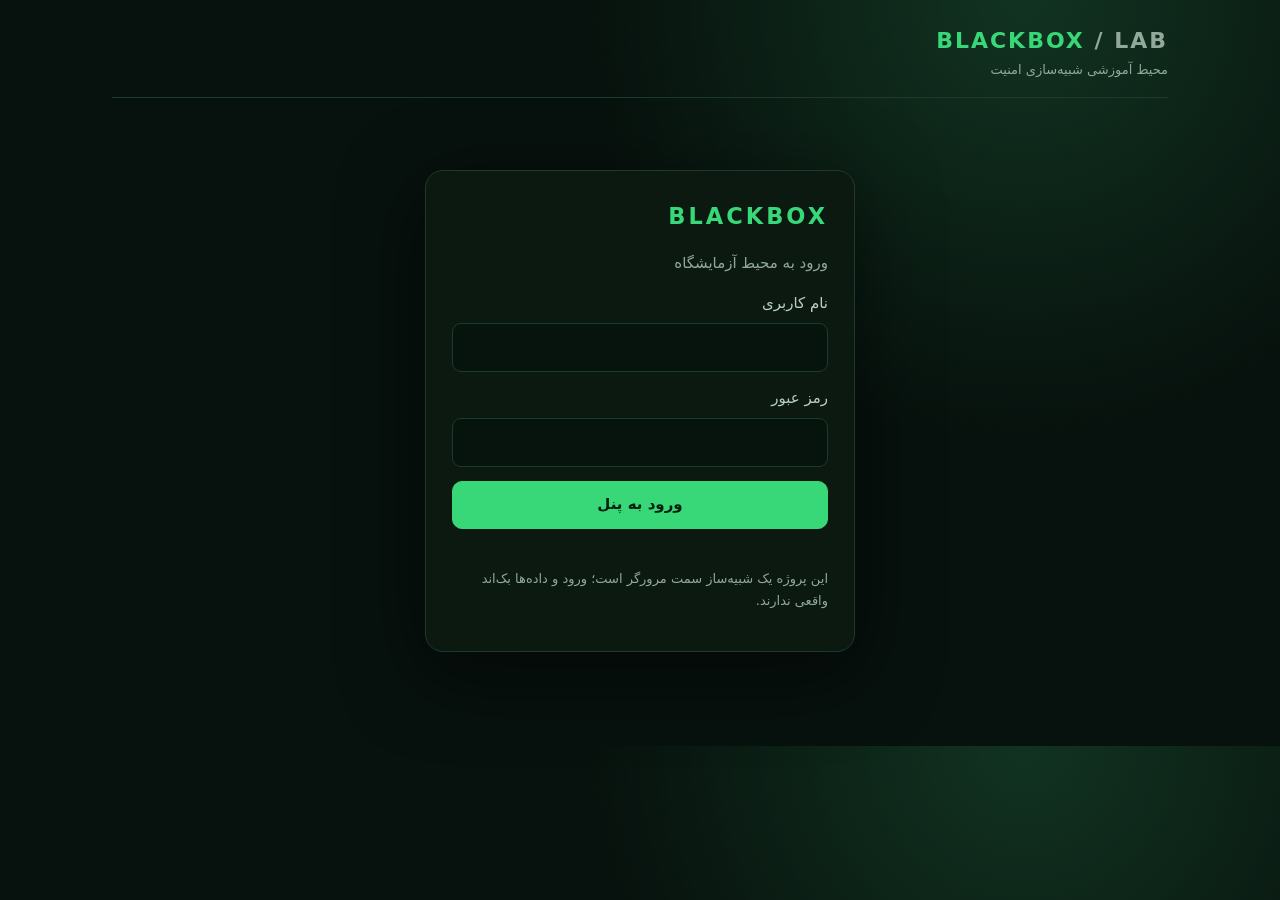
<file: index.html>
<!doctype html>
<html lang="fa" dir="rtl">
<head>
<meta charset="utf-8">
<meta name="viewport" content="width=device-width,initial-scale=1">
<meta name="theme-color" content="#07110d">
<title>BLACKBOX | Training Lab</title>
<style>
:root{
  color-scheme:dark;
  --bg:#07110d;
  --panel:#0d1b14;
  --panel2:#10251a;
  --line:#1d3b2a;
  --green:#38d879;
  --muted:#91a99a;
  --text:#e8f5ec;
  --red:#ff6b6b;
  --yellow:#ffd166;
}
*{box-sizing:border-box}
body{
  margin:0;
  background:radial-gradient(circle at 80% 0,#123321 0,transparent 35%),var(--bg);
  color:var(--text);
  font:15px/1.7 system-ui,Tahoma,Arial
}
button,input,select{font:inherit}
button{
  cursor:pointer;
  border:1px solid var(--line);
  background:#153322;
  color:var(--text);
  padding:10px 15px;
  border-radius:10px
}
button:hover{border-color:var(--green);filter:brightness(1.12)}
button.primary{
  background:var(--green);
  color:#052010;
  border-color:var(--green);
  font-weight:800
}
button.danger{
  background:#351a1d;
  border-color:#693039;
  color:#ffb8bd
}
button:disabled{opacity:.45;cursor:not-allowed}
input,select{
  width:100%;
  background:#07140d;
  border:1px solid var(--line);
  border-radius:9px;
  padding:11px;
  color:var(--text);
  outline:none
}
input:focus,select:focus{border-color:var(--green)}
.wrap{max-width:1100px;margin:auto;padding:22px}
.top{
  display:flex;
  align-items:center;
  justify-content:space-between;
  gap:15px;
  border-bottom:1px solid var(--line);
  padding-bottom:16px;
  margin-bottom:22px
}
.brand{
  font-weight:900;
  letter-spacing:2px;
  color:var(--green);
  font-size:22px
}
.muted{color:var(--muted)}
.hidden{display:none!important}
.login{
  max-width:430px;
  margin:8vh auto;
  background:#0b1911;
  border:1px solid var(--line);
  padding:26px;
  border-radius:18px;
  box-shadow:0 20px 80px #0008
}
.login h1{margin:0;color:var(--green);letter-spacing:3px}
.field{margin:14px 0}
.field label{
  display:block;
  margin-bottom:6px;
  color:#b8d0c0
}
.error{color:var(--red);min-height:26px}
.success{color:var(--green)}
.nav{
  display:flex;
  gap:8px;
  flex-wrap:wrap;
  margin-bottom:18px
}
.nav button.active{
  background:var(--green);
  color:#062012;
  border-color:var(--green);
  font-weight:800
}
.grid{
  display:grid;
  grid-template-columns:repeat(auto-fit,minmax(210px,1fr));
  gap:14px
}
.card{
  background:linear-gradient(145deg,var(--panel2),var(--panel));
  border:1px solid var(--line);
  border-radius:15px;
  padding:18px
}
.card h3{margin:0 0 8px}
.metric{
  font-size:30px;
  color:var(--green);
  font-weight:900
}
.section{margin-top:18px}
.row{
  display:flex;
  gap:10px;
  align-items:center;
  flex-wrap:wrap
}
.row>*{flex:1}
.table-wrap{
  overflow:auto;
  border:1px solid var(--line);
  border-radius:12px
}
table{
  width:100%;
  border-collapse:collapse;
  min-width:600px
}
th,td{
  text-align:right;
  padding:11px 13px;
  border-bottom:1px solid var(--line)
}
th{color:var(--green);background:#10251a}
tr:last-child td{border-bottom:0}
.pill{
  display:inline-block;
  padding:2px 9px;
  border:1px solid var(--line);
  border-radius:30px;
  color:var(--green);
  font-size:12px
}
.notice{
  background:#14261b;
  border-right:3px solid var(--yellow);
  padding:12px 14px;
  border-radius:8px;
  color:#d8e6dc
}
.small{font-size:13px}
@media(max-width:600px){
  .wrap{padding:14px}
  .top{align-items:flex-start;flex-direction:column}
  .login{margin:5vh 10px;padding:20px}
}
</style>
</head>

<body>
<div class="wrap">

<header class="top">
  <div>
    <div class="brand">BLACKBOX <span class="muted">/ LAB</span></div>
    <div class="muted small">محیط آموزشی شبیه‌سازی امنیت</div>
  </div>
  <div id="who" class="muted small"></div>
</header>

<section id="loginView" class="login">
  <h1>BLACKBOX</h1>
  <p class="muted">ورود به محیط آزمایشگاه</p>

  <form id="loginForm">
    <div class="field">
      <label for="loginUser">نام کاربری</label>
      <input id="loginUser" autocomplete="username" required>
    </div>

    <div class="field">
      <label for="loginPass">رمز عبور</label>
      <input id="loginPass" type="password"
             autocomplete="current-password" required>
    </div>

    <button class="primary" type="submit" style="width:100%">
      ورود به پنل
    </button>

    <div id="loginError" class="error small" role="alert"></div>
  </form>

  <p class="muted small">
    این پروژه یک شبیه‌ساز سمت مرورگر است؛
    ورود و داده‌ها بک‌اند واقعی ندارند.
  </p>
</section>

<main id="appView" class="hidden">

  <nav class="nav">
    <button class="active" data-page="dashboard">داشبورد</button>
    <button data-page="users" id="usersNav" class="hidden">
      مدیریت کاربران
    </button>
    <button data-page="missions">تمرین‌ها</button>
    <button data-page="about">درباره آزمایشگاه</button>
    <button id="logoutBtn">خروج</button>
  </nav>

  <section id="dashboardPage">
    <h2>داشبورد</h2>

    <div class="grid">
      <div class="card">
        <div class="muted">کاربران ثبت‌شده</div>
        <div class="metric" id="userCount">0</div>
      </div>

      <div class="card">
        <div class="muted">نقش حساب فعلی</div>
        <div class="metric" id="roleMetric">USER</div>
      </div>

      <div class="card">
        <div class="muted">وضعیت آزمایشگاه</div>
        <div class="metric">READY</div>
      </div>
    </div>

    <div class="card section">
      <h3>وضعیت محیط</h3>
      <p class="muted">
        این داشبورد برای تمرین تحلیل کد، احراز هویت و کنترل دسترسی
        طراحی شده است. تمام عملیات در همین مرورگر انجام می‌شود.
      </p>
    </div>
  </section>

  <section id="usersPage" class="hidden">
    <h2>مدیریت کاربران</h2>

    <div class="notice small">
      ساخت حساب فقط برای مدیرکل فعال است.
      مدیر عادی امکان ساخت یا حذف حساب ندارد.
    </div>

    <div class="card section">
      <h3>افزودن حساب جدید</h3>

      <form id="createUserForm">
        <div class="grid">

          <div class="field">
            <label for="newUsername">نام کاربری</label>
            <input id="newUsername" minlength="3"
                   maxlength="24" required>
          </div>

          <div class="field">
            <label for="newPassword">رمز عبور</label>
            <input id="newPassword" minlength="6" required>
          </div>

          <div class="field">
            <label for="newRole">نقش</label>
            <select id="newRole">
              <option value="user">کاربر</option>
              <option value="admin">ادمین</option>
            </select>
          </div>

        </div>

        <div class="row">
          <button class="primary" type="submit">ایجاد حساب</button>
          <span id="createMessage" class="small muted"></span>
        </div>
      </form>
    </div>

    <div class="section">
      <h3>فهرست حساب‌ها</h3>

      <div class="table-wrap">
        <table>
          <thead>
            <tr>
              <th>نام کاربری</th>
              <th>نقش</th>
              <th>شناسه</th>
              <th>عملیات</th>
            </tr>
          </thead>
          <tbody id="usersTable"></tbody>
        </table>
      </div>
    </div>
  </section>

  <section id="missionsPage" class="hidden">
    <h2>تمرین‌های آموزشی</h2>

    <div class="grid">
      <article class="card">
        <h3>01 / Source Review</h3>
        <p class="muted">
          بررسی کد سمت کاربر و پیدا کردن داده‌هایی که نباید عمومی باشند.
        </p>
        <span class="pill">Code Analysis</span>
      </article>

      <article class="card">
        <h3>02 / Authentication</h3>
        <p class="muted">
          تفاوت احراز هویت واقعی با بررسی رمز عبور در JavaScript را تحلیل کن.
        </p>
        <span class="pill">Auth Concepts</span>
      </article>

      <article class="card">
        <h3>03 / Access Control</h3>
        <p class="muted">
          بررسی کن چرا مخفی‌کردن یک دکمه، جایگزین کنترل دسترسی سمت سرور نیست.
        </p>
        <span class="pill">Authorization</span>
      </article>

      <article class="card">
        <h3>04 / Input Validation</h3>
        <p class="muted">
          ورودی نام کاربری را با محدودیت طول و کاراکترهای مجاز ارزیابی کن.
        </p>
        <span class="pill">Validation</span>
      </article>
    </div>
  </section>

  <section id="aboutPage" class="hidden">
    <h2>درباره BLACKBOX</h2>

    <div class="card">
      <p>
        BLACKBOX یک پروژه کوچک آموزشی برای تمرین مفاهیم پایه امنیت وب است.
      </p>

      <p class="muted">
        GitHub Pages فقط فایل‌های استاتیک را میزبانی می‌کند.
        بنابراین این نسخه دیتابیس سروری، API واقعی یا احراز هویت امن ندارد.
        اطلاعات کاربران در localStorage مرورگر ذخیره می‌شود و پاک‌کردن
        داده‌های سایت آن‌ها را حذف می‌کند.
      </p>

      <p class="notice small">
        برای حساب‌های واقعی یا اطلاعات حساس از این نسخه استفاده نکن.
        کد HTML و JavaScript برای بازدیدکنندگان قابل مشاهده است.
      </p>
    </div>
  </section>

</main>
</div>

<script>
'use strict';

/*
 * BLACKBOX V2
 * Static educational demo only.
 * Browser storage is NOT a secure database.
 */

const STORAGE_KEY = 'blackbox_v2_users';

const ROOT_ACCOUNT = Object.freeze({
  id: 'root-blackbox',
  username: 'nexus-chief-01',
  password: 'BBX-V2_ROOT!9x-K7',
  role: 'superadmin'
});

let users = [];
let currentUser = null;

const $ = (id) => document.getElementById(id);

function makeId() {
  return 'u-' + Date.now().toString(36) + '-' +
    Math.random().toString(36).slice(2, 7);
}

function readStoredUsers() {
  try {
    const raw = localStorage.getItem(STORAGE_KEY);

    if (!raw) return [];

    const parsed = JSON.parse(raw);

    if (!Array.isArray(parsed)) return [];

    return parsed.filter(u =>
      u &&
      typeof u === 'object' &&
      typeof u.username === 'string' &&
      typeof u.password === 'string' &&
      ['user', 'admin', 'superadmin'].includes(u.role)
    );

  } catch (error) {
    console.warn('Could not read saved users:', error);
    return [];
  }
}

function saveUsers() {
  try {
    localStorage.setItem(STORAGE_KEY, JSON.stringify(users));
    return true;
  } catch (error) {
    console.error('Could not save users:', error);
    return false;
  }
}

function loadUsers() {

  users = readStoredUsers();

  // Restore or repair the built-in Super Admin account.
  const rootIndex = users.findIndex(
    u => u.username === ROOT_ACCOUNT.username
  );

  if (rootIndex === -1) {
    users.unshift({ ...ROOT_ACCOUNT });
  } else {
    users[rootIndex] = {
      ...users[rootIndex],
      ...ROOT_ACCOUNT
    };
  }

  // Remove duplicate usernames.
  const seen = new Set();

  users = users.filter(u => {
    const key = u.username.toLowerCase();

    if (seen.has(key)) return false;

    seen.add(key);
    return true;
  });

  saveUsers();
}

function showLogin() {
  $('loginView').classList.remove('hidden');
  $('appView').classList.add('hidden');
  $('who').textContent = '';
  currentUser = null;
}

function showApp() {
  $('loginView').classList.add('hidden');
  $('appView').classList.remove('hidden');

  $('who').textContent =
    currentUser.username + ' | ' + roleName(currentUser.role);

  $('usersNav').classList.toggle(
    'hidden',
    currentUser.role !== 'superadmin'
  );

  $('roleMetric').textContent = currentUser.role.toUpperCase();
  $('userCount').textContent = String(users.length);

  openPage('dashboard');
}

function roleName(role) {
  return {
    user: 'کاربر',
    admin: 'ادمین',
    superadmin: 'مدیرکل'
  }[role] || 'نامشخص';
}

function openPage(page) {

  const allowed = [
    'dashboard',
    'users',
    'missions',
    'about'
  ];

  if (!allowed.includes(page)) {
    page = 'dashboard';
  }

  if (
    page === 'users' &&
    currentUser?.role !== 'superadmin'
  ) {
    page = 'dashboard';
  }

  allowed.forEach(name => {
    $(name + 'Page').classList.toggle(
      'hidden',
      name !== page
    );
  });

  document.querySelectorAll('[data-page]').forEach(button => {
    button.classList.toggle(
      'active',
      button.dataset.page === page
    );
  });

  if (page === 'users') {
    renderUsers();
  }

  if (page === 'dashboard') {
    $('userCount').textContent = String(users.length);
  }
}

function renderUsers() {

  const tbody = $('usersTable');

  tbody.replaceChildren();

  users.forEach(user => {

    const tr = document.createElement('tr');

    const name = document.createElement('td');
    const role = document.createElement('td');
    const id = document.createElement('td');
    const actions = document.createElement('td');

    name.textContent = user.username;
    role.textContent = roleName(user.role);
    id.textContent = user.id || '—';

    if (user.username === ROOT_ACCOUNT.username) {

      const protectedTag = document.createElement('span');

      protectedTag.className = 'pill';
      protectedTag.textContent = 'حساب اصلی';

      actions.append(protectedTag);

    } else {

      const del = document.createElement('button');

      del.className = 'danger';
      del.type = 'button';
      del.textContent = 'حذف';

      del.addEventListener('click', () => {
        deleteUser(user.username);
      });

      actions.append(del);
    }

    tr.append(name, role, id, actions);
    tbody.append(tr);
  });
}

function deleteUser(username) {

  if (currentUser?.role !== 'superadmin') return;

  if (username === ROOT_ACCOUNT.username) return;

  if (!confirm('حساب «' + username + '» حذف شود؟')) {
    return;
  }

  users = users.filter(u => u.username !== username);

  saveUsers();
  renderUsers();

  $('userCount').textContent = String(users.length);
}

$('loginForm').addEventListener('submit', event => {

  event.preventDefault();

  const username = $('loginUser').value.trim();
  const password = $('loginPass').value;

  const found = users.find(u =>
    u.username === username &&
    u.password === password
  );

  if (!found) {
    $('loginError').textContent =
      'نام کاربری یا رمز عبور اشتباه است.';
    return;
  }

  $('loginError').textContent = '';

  currentUser = found;

  $('loginPass').value = '';

  showApp();
});

$('createUserForm').addEventListener('submit', event => {

  event.preventDefault();

  $('createMessage').textContent = '';

  if (currentUser?.role !== 'superadmin') {
    $('createMessage').textContent =
      'اجازه انجام این کار را نداری.';
    return;
  }

  const username = $('newUsername').value.trim();
  const password = $('newPassword').value;
  const role = $('newRole').value;

  if (!/^[a-zA-Z0-9_-]{3,24}$/.test(username)) {
    $('createMessage').textContent =
      'نام کاربری: ۳ تا ۲۴ کاراکتر انگلیسی، عدد، _ یا -';
    return;
  }

  if (password.length < 6) {
    $('createMessage').textContent =
      'رمز عبور باید حداقل ۶ کاراکتر باشد.';
    return;
  }

  if (
    users.some(u =>
      u.username.toLowerCase() === username.toLowerCase()
    )
  ) {
    $('createMessage').textContent =
      'این نام کاربری قبلاً ثبت شده است.';
    return;
  }

  users.push({
    id: makeId(),
    username,
    password,
    role
  });

  const saved = saveUsers();

  $('createMessage').textContent = saved
    ? 'حساب با موفقیت ساخته شد.'
    : 'ذخیره‌سازی مرورگر ناموفق بود.';

  $('createMessage').className = saved
    ? 'small success'
    : 'small error';

  if (saved) {
    $('createUserForm').reset();
    renderUsers();
    $('userCount').textContent = String(users.length);
  }
});

document.querySelectorAll('[data-page]').forEach(button => {
  button.addEventListener('click', () => {
    openPage(button.dataset.page);
  });
});

$('logoutBtn').addEventListener('click', showLogin);

// Initialize before accepting any login attempt.
loadUsers();
showLogin();

</script>
</body>
</html>
</file>
